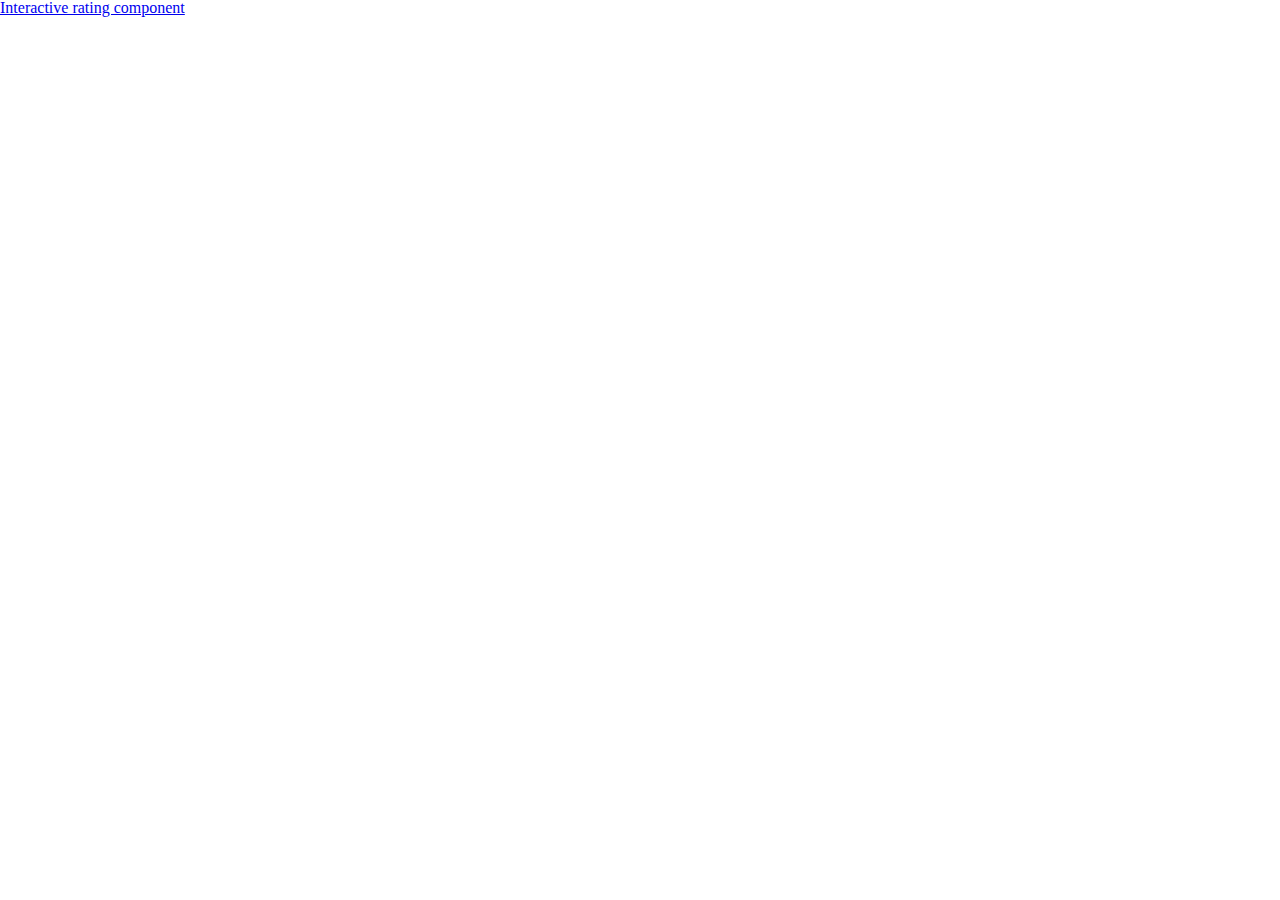
<file: index.html>
<!DOCTYPE html>
<html lang="en">

<head>
	<meta charset="utf-8">
	<meta name="description" content="Your description goes here">
	<meta name="keywords" content="one, two, three">
	<link rel="stylesheet" href="css/reset.css">
	<link rel="stylesheet" href="css/style.css">
	<title>Frontend Challenges</title>
</head>

<body>
	<h1></h1>
	<ul>
		<li><a href="./interactive-rating-component/index.html">Interactive rating component</a></li>
	</ul>

	<script type="text/javascript" src="js/main.js"></script>
</body>

</html>
</file>
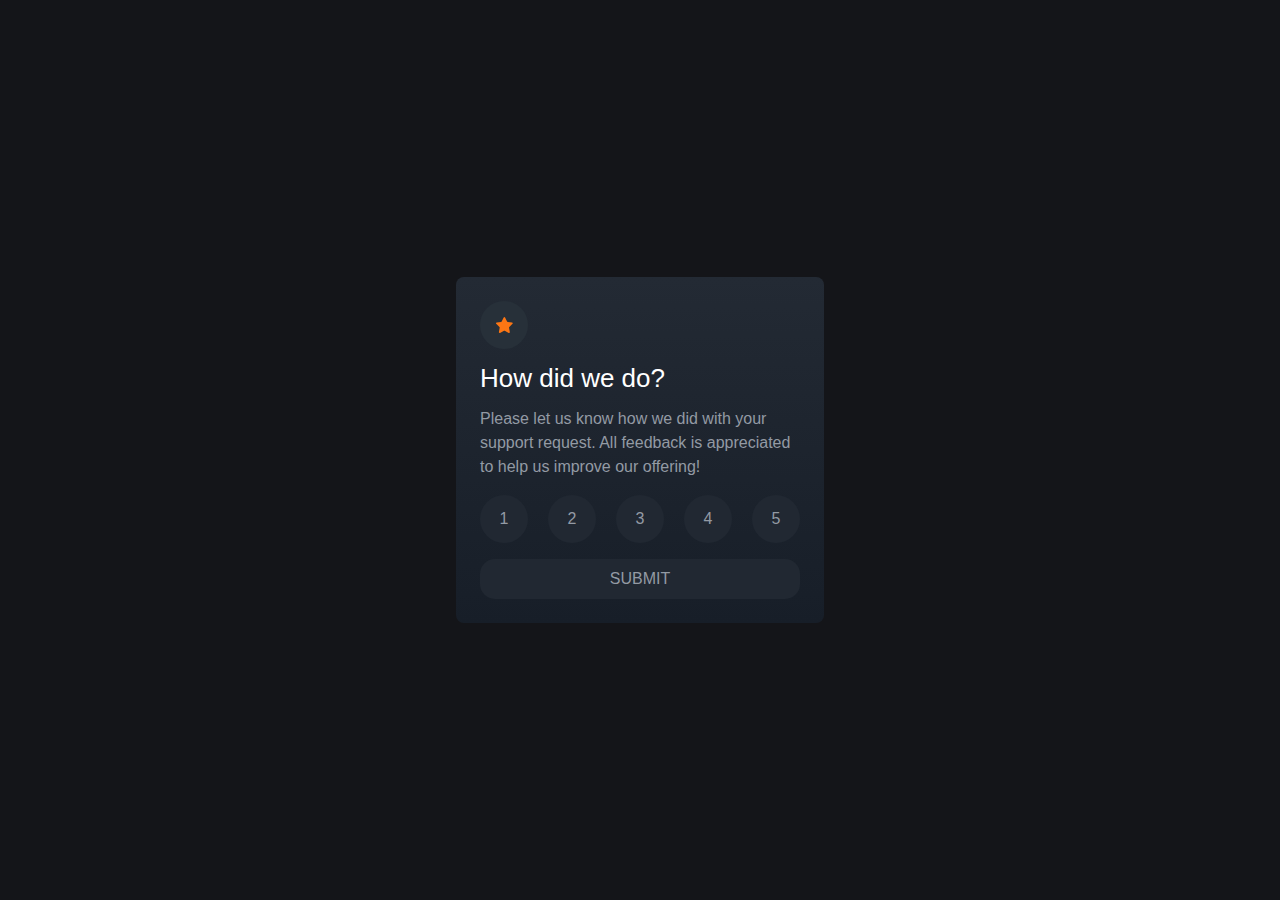
<file: interactive-rating-component/index.html>
<!DOCTYPE html>
<html lang="en">

<head>
  <meta charset="utf-8">
  <meta name="description" content="Your description goes here">
  <meta name="keywords" content="one, two, three">
  <link rel="stylesheet" href="css/normalize.css">
  <link rel="stylesheet" href="css/style.css">
  <title>Frontend Challenges</title>
</head>

<body>

  <!-- Rating state start -->
  <section class="card" id="ratingBox">

    <div class="imageContainer">
      <img src="./images/icon-star.svg" alt="Star">
    </div>

    <h1>How did we do?</h1>

    <p>Please let us know how we did with your support request. All feedback is appreciated
      to help us improve our offering!</p>

    <ul>
      <li class="ratingNumber">1</li>
      <li class="ratingNumber">2</li>
      <li class="ratingNumber">3</li>
      <li class="ratingNumber">4</li>
      <li class="ratingNumber">5</li>
    </ul>

    <button id="submitRating" class="inactive">SUBMIT</button>

  </section>

  <!-- Thank you state start -->
  <section class="card hidden" id="thankYouBox">
    
    <img src="./images/illustration-thank-you.svg" alt="Thank you">

    <div class="textContainer">
      <p>You selected <span id='rating'>5</span> out of 5</p>
    </div>

    <h1>Thank you!</h1>

    <p>We appreciate you taking the time to give us a rating. If you need more support, don't hesitate to get in touch!
    </p>

  </section>

  <script type="text/javascript" src="js/main.js"></script>
</body>

</html>
</file>
<file: css/style.css>
/* Box Model Hack */
* {
     box-sizing: border-box;
}

/* Clear fix hack */
.clearfix:after {
     content: ".";
     display: block;
     clear: both;
     visibility: hidden;
     line-height: 0;
     height: 0;
}

.clear {
	clear: both;
}

/******************************************
/* BASE STYLES
/*******************************************/

body {

}


/******************************************
/* LAYOUT
/*******************************************/
header {

}

footer {

}

/******************************************
/* ADDITIONAL STYLES
/*******************************************/
</file>
<file: interactive-rating-component/css/style.css>
html,
body {
  height: 100%;
  background: #141519;
  color: rgb(255, 255, 255);
  display: grid;
  /*  Center rating box */
  place-items: center;
  /*  Center rating box */
}

.card {
  font-family: 'Segoe UI', Tahoma, Geneva, Verdana, sans-serif;
  line-height: 1.5em;
  font-weight: 400;
  font-size: 16px;
  color: #939aa4;
  margin: 1.5rem;
  padding: 1.5em;
  border-radius: .5em;
  background: linear-gradient(#232a34, #171e28);
  max-width: 20rem;
}

.card img {
  margin: auto;
  /*  Center rating box */
  display: flex;
  /*  Center rating box */
  user-select: none;
  /*  Disable highlighting text */
}

.card button {
  font-family: 'Segoe UI', Tahoma, Geneva, Verdana, sans-serif;
  line-height: 1.5em;
  font-weight: 400;
  font-size: 16px;
  color: #939aa4;
}

.card .imageContainer {
  height: 3em;
  width: 3em;
  background: #273039;
  border-radius: 50%;
  display: grid;
  /*  Center rating box */
  place-items: center;
  /*  Center rating box */
}

.card h1 {
  font-size: 26px;
  color: white;
  font-weight: 500;
  /* margin: 1em; */
}

.card ul {
  display: flex;
  padding: 0;
  justify-content: space-between;
}

.card li {
  height: 3em;
  width: 3em;
  background: rgb(33, 40, 50);
  border-radius: 50%;
  list-style: none;
  cursor: pointer;
  display: grid;
  /*  Center rating box */
  place-items: center;
  /*  Center rating box */
  user-select: none;
  /*  Disable highlighting text */
}

.card li:hover {
  background: rgb(73, 80, 90);
}

.card button {
  background-color: #fc7613;
  color: white;
  width: 100%;
  padding: .5em 0;
  border: none;
  border-radius: 15px;
  cursor: pointer;
  user-select: none;
  /*  Disable highlighting text */
}

.card button:hover {
  color: #fc7613;
  background-color: white;
}

.card .selectedRating,
.card .selectedRating:hover {
  background-color: #fc7613;
  color: white;
}

.card button.inactive {
  background: rgb(33, 40, 50);
  cursor: auto;
  color: #939aa4;
}

.card .textContainer {
  background: rgb(33, 40, 50);
  color: #fc7613;
  background: #273039;
  border-radius: .5em;
  margin: 1rem auto;
  padding: 0 1em;
  width: fit-content;
  display: grid;
  /*  Center rating box */
  place-items: center;
  /*  Center rating box */
}

.card .textContainer p {
  margin: 0;
}

.card.hidden {
  display: none;
}
</file>
